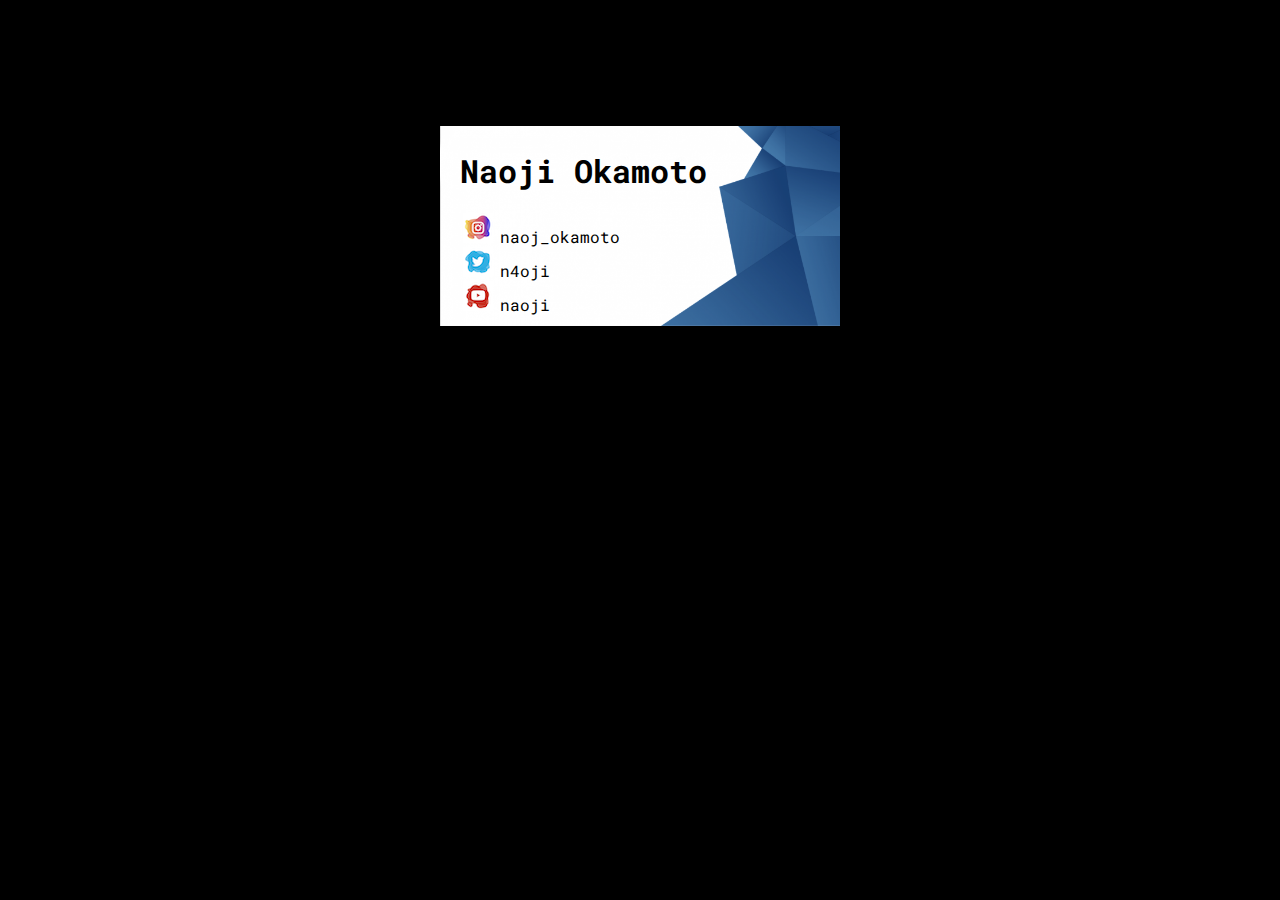
<file: Aula/CSS/index.html>
<!DOCTYPE html>
<html lang="pt">
<head>
	<meta charset="UTF-8">
	<meta http-equiv="X-UA-Compatible" content="IE=edge">
	<meta name="viewport" content="width=device-width, initial-scale=1.0">
	<title>Cartão de Visita</title>
	<link rel="stylesheet" href="./CSS/Style.css">
	<link rel="preconnect" href="https://fonts.googleapis.com">
<link rel="preconnect" href="https://fonts.gstatic.com" crossorigin>
<link href="https://fonts.googleapis.com/css2?family=Roboto+Mono:wght@200&display=swap" rel="stylesheet">
</head>
<body>
	<div class="cartao">
		<h1>Naoji Okamoto</h1>
		<ul class='lista'>
			<a href='https://www.instagram.com/naoji_okamoto/'>
				<li class='insta'>naoj_okamoto</li></a>
			<a href='https://www.twitter.com/n4oji'>
				<li class='tt'>n4oji</li></a>
			<a href='https://www.youtube.com/naoji'>
				<li class='yt'>naoji</li></a>
		</ul>
	</div>
</body>
</html>
</file>
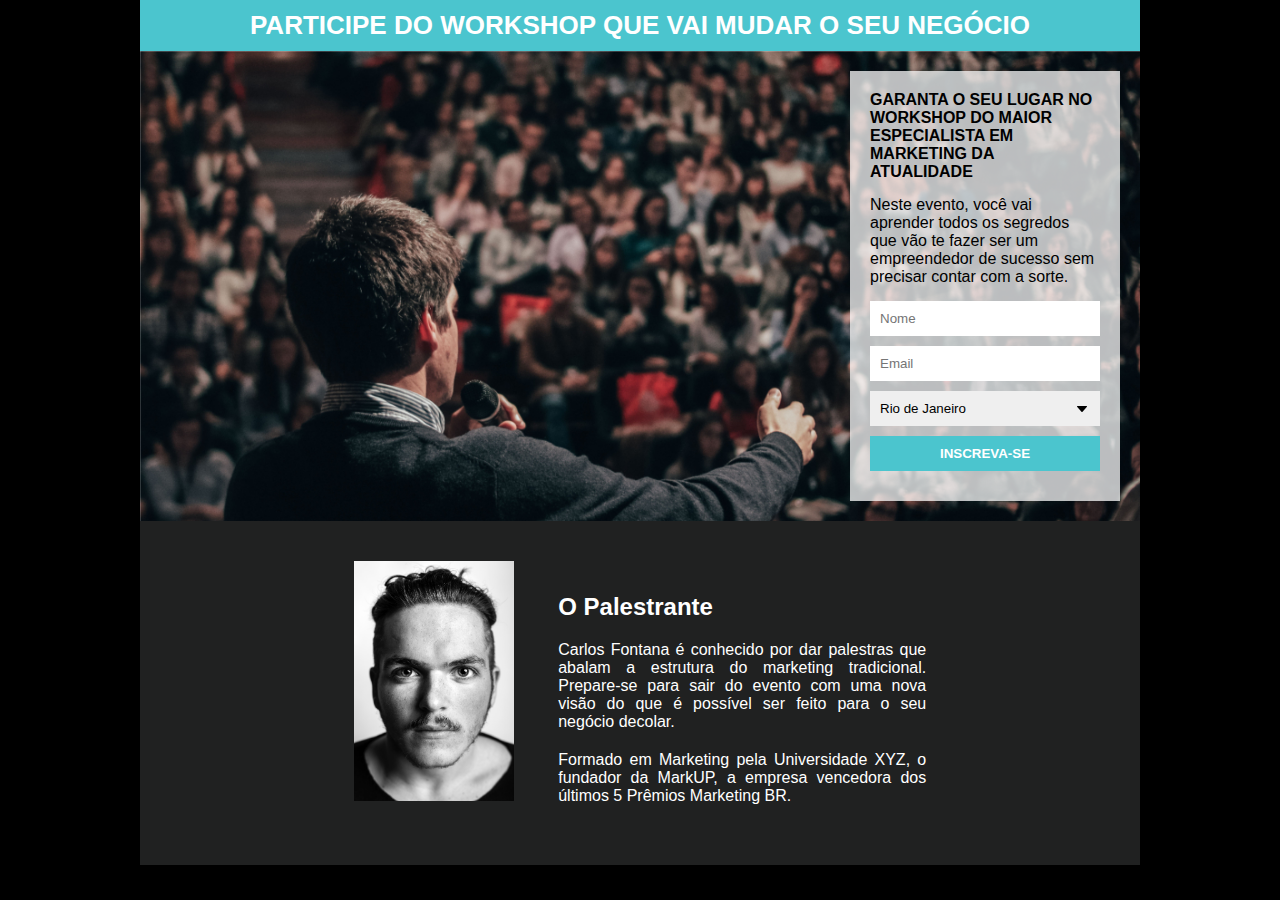
<file: Aula/Projeto Página de Captura/index.html>
<!DOCTYPE html>
<html lang="pt-br">

<head>
    <meta charset="UTF-8">
    <meta name="viewport" content="width=device-width, initial-scale=1.0">
    <link rel="icon" href="./images/ico.png" type="image/png">
    <link rel="stylesheet" type="text/css" href="CSS/style.css">
    <title>Workshop</title>
</head>

<body>

    <div class="container">
        <header>
            <h1 class="title">PARTICIPE DO WORKSHOP QUE VAI MUDAR O SEU NEGÓCIO</h1>
        </header>
        <section>
            <div class="formContainer">
                <h2 class="marginBottom">GARANTA O SEU LUGAR NO WORKSHOP DO MAIOR 
                    ESPECIALISTA EM MARKETING DA ATUALIDADE</h2>
                <p class="marginBottom">Neste evento, você vai aprender todos os segredos que 
                    vão te fazer ser um empreendedor de sucesso sem precisar 
                    contar com a sorte.
                </p>
                <form>
                    <input id="name" name="name" type="text" placeholder="Nome">
                    <input id="email" name="email" type="text" placeholder="Email">
                    <select name="place">
                        <option value="rj">Rio de Janeiro</option>
                        <option value="sp">São Paulo</option>
                        <option value="bh">Belo Horizonte</option>
                    </select>
                    <input type="submit" value="INSCREVA-SE">
                </form>
            </div>
        </section>
        <footer>
            <img class="photo" src="./images/face.jpg">
            <div class="description">
                <h3>O Palestrante</h3>
                <p>Carlos Fontana é conhecido por dar palestras que abalam a estrutura 
                    do marketing tradicional.
                    Prepare-se para sair do evento com uma nova visão do que é possível 
                    ser feito para o seu negócio decolar.</p>
                <p>Formado em Marketing pela Universidade XYZ, o fundador da MarkUP, 
                    a empresa vencedora dos últimos 5 Prêmios Marketing BR.</p>
            </div>
        </footer>

    </div>

</body>

</html>
</file>
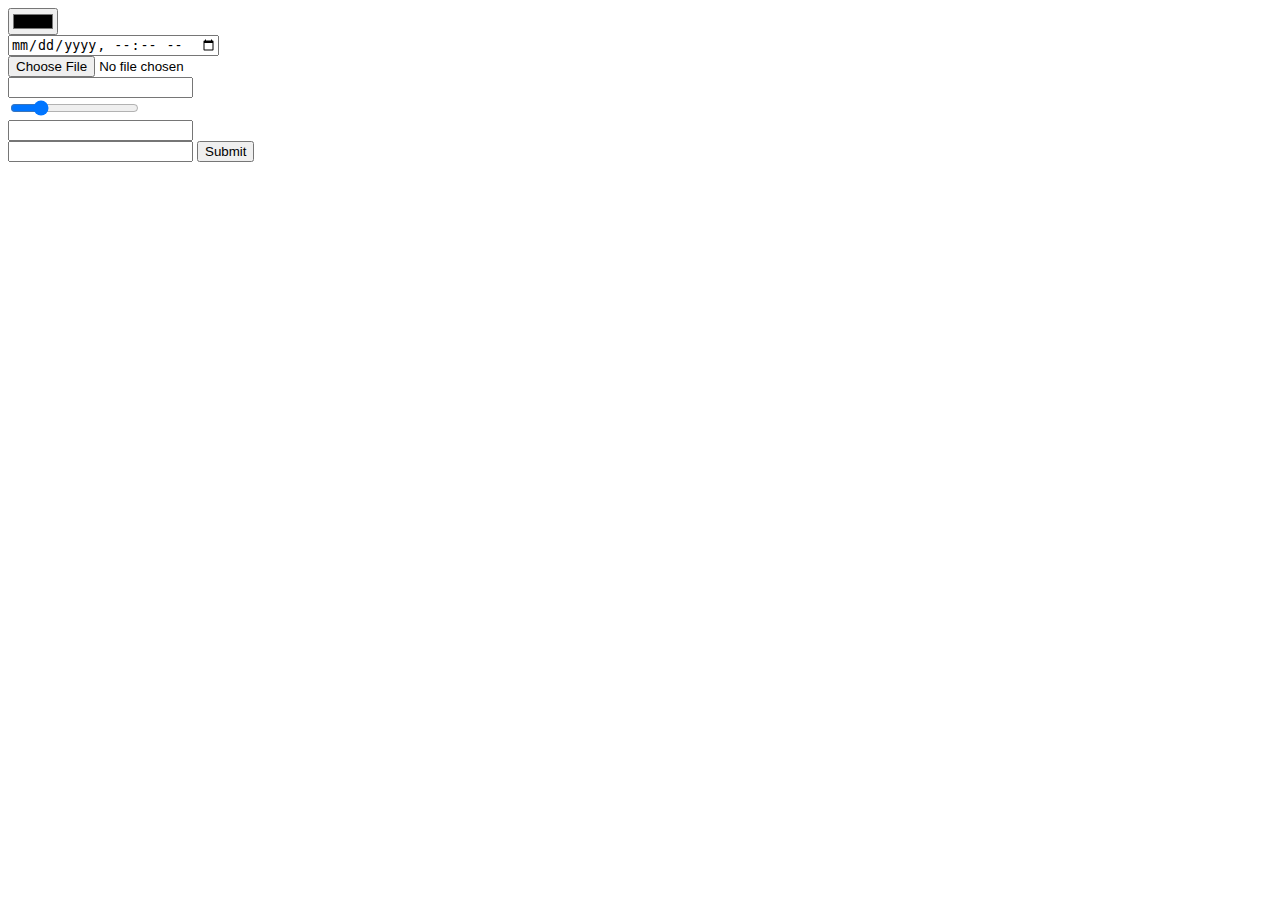
<file: Aula/HTML/formulario/index.html>
<!DOCTYPE html>
<html>
<head>
	<meta charset="utf-8">
	<meta name="google" content="notranslate">
	<title>Módulo HTML Intermediário</title>
</head>
<body>

	<form method="GET" action="">


		<input type="color" name="cor"><br>
		<input type="datetime-local" name="data" max="2022-01-04"><br>
		<input type="file" name="arquivo"><!--apenas método POST pega arquivos--><br>

		<input type="number" name="numérico"><br>

		<input type="range" min="5" max="10" name="intervalo" value="6"><br>

		<input type="tel" name="telefone"><br>

		<input type="email" name="email">


		<input type="submit">

		
		<!--<input type="text" name="assunto"><br>

		<textarea name="mensagem"></textarea><br>

		<select name="estado">
			<option value="RJ">Rio de Janeiro</option>
			<option value="SP" selected>São Paulo</option>
		</select>

		<input type="text" name="nome"><br>
		<input type="text" name="email"><br>

		<input type="checkbox" name="curso" value="op1">React Native<br>
		<input type="checkbox" name="curso" value="op2">React Js<br>

		<input type="radio" name="gender" value="m" checked="">M
		<input type="radio" name="gender" value="f">F<br>

		<input type="reset" value="Limpar">
		<input type="submit" value="Enviar">-->
		
	</form>

</body>
</html>
</file>
<file: Aula/CSS/CSS/Style.css>
body{
	background-color: black;
	font-family: 'Roboto Mono', monospace;
}

.cartao{
	width: 400px;
	height: 200px;
	box-sizing: border-box;
	background-image: url("../Assets/backgorund.png");
	background-repeat: no-repeat;
	background-size: cover;
	padding: 1px 20px;
	margin: auto;
	margin-top: 10%;
	
}

a{
	text-decoration: none;
	color: black
}

ul{
	list-style-type: none;
}

.insta{
	list-style-image: url(../Assets/Insta.png);
}
.tt{
	list-style-image: url(../Assets/Twitter.png);
}
.yt{
	list-style-image: url(../Assets/Youtube.png);
}
</file>
<file: Aula/Projeto Página de Captura/CSS/style.css>
*{
    margin: 0;
    padding: 0;
}

body{
    font-family: Arial, Helvetica, sans-serif;
    background-color: black;
}

header{
    background-color: #4BC5CE;
    text-align: center;
    color: white;
    padding: 10px;

}

.container{
    max-width: 1000px;
    margin: auto;
}

.title{
    font-size: 26px;
    
}

section{
    padding: 20px;
    background-image: url('../images/people.jpg');
    background-size: cover;
    overflow: hidden;
}

.formContainer{
    max-width: 230px;
    background-color: #FFFFFFBB;
    padding: 20px;
    float: right;
}

h2{
    font-size: 16px;
}

.marginBottom{
    margin-bottom: 15px;
}

input, select{
    width: 100%;
    box-sizing: border-box;
    padding: 10px;
    border: none;
    margin-bottom: 10px;
}

input[type="submit"]{
    color: white;
    background-color: #4BC5CE;
    font-weight: bold;
}

select{
    -moz-appearance: none;
    -webkit-appearance: none;
    appearance: none;
    background-image: url('../images/arrow.jpg');
    background-repeat: no-repeat;
    background-position: calc(100% - 10px) center;
}

.photo{
    width: 160px;
}

footer{
    background-color: #202121;
    padding: 40px;
    text-align: center;
}

.description{
    display: inline-block;
    text-align: justify;
    color: white;
    max-width: 40%;
    margin-left: 40px;
}

.description p, .description h3{
    margin-bottom: 20px;
}

.description h3{
    font-size: 24px;
}

@media only screen and (max-width: 600px){
    .formContainer{
        position: relative;
        right: 50%;
        transform: translateX(50%);
        max-width: 300px;
    }
}
</file>
